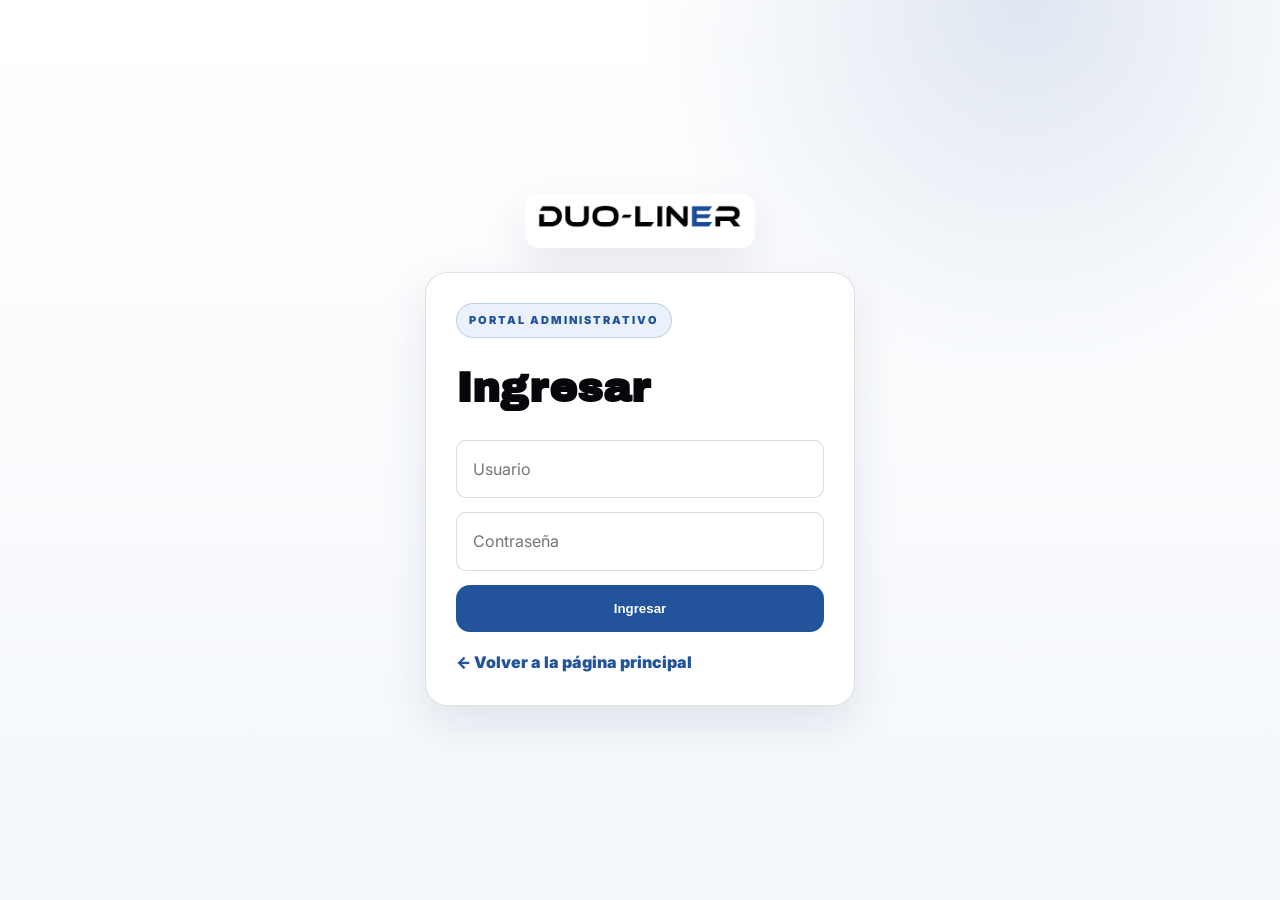
<file: dashboard.html>
<!DOCTYPE html>
<html lang="es">
<head>
  <meta charset="UTF-8">
  <meta name="viewport" content="width=device-width, initial-scale=1.0">
  <title>Dashboard | DUO-LINER</title>
  <link rel="preconnect" href="https://fonts.googleapis.com">
  <link rel="preconnect" href="https://fonts.gstatic.com" crossorigin>
  <link href="https://fonts.googleapis.com/css2?family=Archivo+Black&family=Inter:wght@400;600;700;800;900&display=swap" rel="stylesheet">
  <link rel="stylesheet" href="dashboard.css">
</head>
<body class="app-body">
  <div id="loadingOverlay" style="position:fixed;inset:0;background:rgba(244,242,236,.96);z-index:9999;display:flex;align-items:center;justify-content:center;font-family:Inter,Arial,sans-serif;">
    <div style="background:#fff;border:1px solid #ddd;padding:28px 34px;box-shadow:8px 8px 0 #171717;max-width:420px;text-align:center;">
      <strong style="display:block;font-size:22px;margin-bottom:8px;">Cargando informacion...</strong>
      <span style="color:#555;">Conectando con MongoDB y preparando el dashboard.</span>
    </div>
  </div>

  <aside class="sidebar">
    <a href="index.html"><img src="assets/logo-duo-liner.png" class="side-logo" alt="DUO-LINER"></a>
    <nav>
      <button class="side-link active" onclick="showView('dashboard', this)">Dashboard</button>
      <button class="side-link" onclick="showView('clientes', this)">Clientes</button>
      <button class="side-link" onclick="showView('cotizaciones', this)">Cotizaciones</button>
      <button class="side-link" onclick="showView('pedidos', this)">Pedidos</button>
      <button class="side-link" onclick="showView('pagos', this)">Pagos</button>
      <button class="side-link" onclick="showView('cuenta', this)">Cuenta corriente</button>
      <button class="side-link" onclick="showView('usuarios', this)">Usuarios</button>
      <button class="side-link danger" onclick="logout()">Salir</button>
    </nav>
  </aside>

  <main class="app-main">
    <section id="view-dashboard" class="view">
      <div class="app-head">
        <div><span class="section-label">Panel de control</span><h1>Dashboard</h1></div>
      </div>
      <div class="kpi-grid">
        <div class="kpi"><span>Clientes</span><strong id="kpiClientes">0</strong></div>
        <div class="kpi"><span>Pedidos abiertos</span><strong id="kpiPedidos">0</strong></div>
        <div class="kpi"><span>Saldo pendiente</span><strong id="kpiSaldo">Q0.00</strong></div>
        <div class="kpi"><span>Pagos recibidos</span><strong id="kpiPagos">Q0.00</strong></div>
      </div>
      <div class="panel"><h2>Pedidos recientes</h2><div class="table-wrap"><table id="tablaRecientes"></table></div></div>
    </section>

    <section id="view-clientes" class="view hidden">
      <div class="app-head"><div><span class="section-label">Gestión</span><h1>Clientes</h1></div></div>
      <div class="panel"><h2>Nuevo cliente</h2><div class="form-grid">
        <input id="clienteNombre" placeholder="Nombre / Empresa">
        <input id="clienteNit" placeholder="NIT">
        <input id="clienteTelefono" placeholder="Teléfono">
        <input id="clienteCorreo" placeholder="Correo">
        <input id="clienteDireccion" placeholder="Dirección">
        <button class="btn-form" onclick="addCliente()">Guardar cliente</button>
      </div></div>
      <div class="panel"><h2>Listado de clientes</h2><div class="table-wrap"><table id="tablaClientes"></table></div></div>
    </section>


    <section id="view-cotizaciones" class="view hidden">
      <div class="app-head"><div><span class="section-label">Comercial</span><h1>Cotizaciones</h1></div></div>
      <div class="panel">
        <h2>Nueva cotización</h2>
        <div class="form-grid">
          <input id="cotCliente" placeholder="Nombre del cliente">
          <input id="cotDireccion" placeholder="Dirección">

          <div class="cot-items-box">
            <div class="cot-items-head">
              <div>
                <h3>Productos de la cotización</h3>
                <p>Agrega uno o varios productos. El total se calcula automáticamente.</p>
              </div>
              <button type="button" class="btn-form btn-add-item" onclick="agregarItemCotizacion()">+ Agregar producto</button>
            </div>

            <div id="itemsCotizacion" class="cot-items-list"></div>

            <div class="cot-total-box">
              <span>Total general</span>
              <strong id="cotTotalGeneral">Q0.00</strong>
              <input id="cotTotal" type="hidden" value="0">
            </div>
          </div>

          <select id="cotIva"><option value="si">Precio incluye IVA</option><option value="no">Precio no incluye IVA</option></select>
          <select id="cotEstado"><option>Pendiente</option><option>Enviada</option><option>Aprobada</option><option>Rechazada</option></select>
          <input id="cotObservaciones" placeholder="Observaciones">
          <input id="cotEditId" type="hidden" value="">
          <button class="btn-form" id="btnGuardarCotizacion" onclick="addCotizacion()">Guardar cotización</button>
          <button class="btn-form btn-cancel-edit hidden" id="btnCancelarEdicionCot" onclick="cancelarEdicionCotizacion()">Cancelar edición</button>
        </div>
        <p class="section-label" style="margin-top:14px;">Vigencia automática: 15 días</p>
      </div>
      <div class="panel">
        <h2>Historial de cotizaciones</h2>
        <div class="form-grid">
          <input id="filtroCotCliente" placeholder="Buscar por cliente">
          <input id="filtroCotFechaInicio" type="date">
          <input id="filtroCotFechaFin" type="date">
          <select id="filtroCotEstado"><option value="">Todos los estados</option><option>Pendiente</option><option>Enviada</option><option>Aprobada</option><option>Rechazada</option><option>Convertida a pedido</option></select>
          <button class="btn-form" onclick="renderAll()">Aplicar filtros</button>
          <button class="btn-form" onclick="limpiarFiltrosCotizaciones()">Limpiar filtros</button>
        </div>
        <p id="contadorCotizaciones" class="section-label" style="margin-top:14px;">Mostrando 0 de 0 cotizaciones</p>
        <div class="table-wrap" style="margin-top:16px;"><table id="tablaCotizaciones"></table></div>
      </div>
    </section>

    <section id="view-pedidos" class="view hidden">
      <div class="app-head"><div><span class="section-label">Control</span><h1>Pedidos</h1></div></div>
      <div class="panel"><h2>Nuevo pedido</h2><div class="form-grid">
        <input id="pedidoFecha" type="date" placeholder="Fecha">
        <input id="pedidoCantidad" type="number" placeholder="Cantidad">
        <input id="pedidoDescripcion" placeholder="Descripción">
        <input id="pedidoPrecio" type="number" step="0.01" placeholder="Precio">
        <input id="pedidoTotalFactura" type="number" step="0.01" placeholder="Total factura">
        <select id="pedidoCliente"></select>
        <select id="pedidoEstado">
          <option>Nuevo</option>
          <option>En proceso</option>
          <option>Pendiente de pago</option>
          <option>Entregado</option>
          <option>Cancelado</option>
        </select>
        <button class="btn-form" onclick="addPedido()">Guardar pedido</button>
      </div></div>
      <div class="panel">
        <h2>Filtros de pedidos</h2>
        <div class="form-grid">
          <input id="filtroClientePedido" placeholder="Buscar por cliente">
          <input id="filtroFechaInicio" type="date">
          <input id="filtroFechaFin" type="date">
          <select id="filtroEstadoPedido">
            <option value="">Todos los estados</option>
            <option>Nuevo</option>
            <option>En proceso</option>
            <option>Pendiente de pago</option>
            <option>Entregado</option>
            <option>Cancelado</option>
          </select>
          <button class="btn-form" onclick="renderAll()">Aplicar filtros</button>
          <button class="btn-form" onclick="limpiarFiltrosPedidos()">Limpiar filtros</button>
        </div>
        <p id="contadorPedidos" class="section-label" style="margin-top:14px;">Mostrando 0 de 0 pedidos</p>
      </div>
      <div class="panel"><h2>Listado de pedidos</h2><div class="table-wrap"><table id="tablaPedidos"></table></div></div>
    </section>

    <section id="view-pagos" class="view hidden">
      <div class="app-head"><div><span class="section-label">Cuenta</span><h1>Pagos</h1></div></div>
      <div class="panel"><h2>Registrar pago</h2><div class="form-grid">
        <select id="pagoCliente"></select>
        <select id="pagoPedido"></select>
        <input id="pagoMonto" type="number" placeholder="Monto Q">
        <input id="pagoMetodo" placeholder="Método">
        <input id="pagoReferencia" placeholder="Referencia">
        <button class="btn-form" onclick="addPago()">Guardar pago</button>
      </div></div>
      <div class="panel">
        <h2>Filtros y orden de pagos</h2>
        <div class="form-grid">
          <input id="filtroClientePago" placeholder="Buscar por cliente">
          <input id="filtroPagoFechaInicio" type="date">
          <input id="filtroPagoFechaFin" type="date">
          <input id="filtroMetodoPago" placeholder="Método: transferencia, cheque, efectivo">
          <input id="filtroReferenciaPago" placeholder="Referencia">
          <select id="ordenPagos">
            <option value="fecha_desc">Más recientes primero</option>
            <option value="fecha_asc">Más antiguos primero</option>
            <option value="cliente_asc">Cliente A-Z</option>
            <option value="cliente_desc">Cliente Z-A</option>
            <option value="monto_desc">Monto mayor a menor</option>
            <option value="monto_asc">Monto menor a mayor</option>
          </select>
          <button class="btn-form" onclick="renderAll()">Aplicar filtros</button>
          <button class="btn-form" onclick="limpiarFiltrosPagos()">Limpiar filtros</button>
        </div>
        <p id="contadorPagos" class="section-label" style="margin-top:14px;">Mostrando 0 de 0 pagos</p>
      </div>

      <div class="panel">
        <h2>Resumen por cliente</h2>
        <div class="table-wrap"><table id="tablaResumenPagos"></table></div>
      </div>

      <div class="panel"><h2>Historial de pagos</h2><div class="table-wrap"><table id="tablaPagos"></table></div></div>
    </section>

    <section id="view-cuenta" class="view hidden">
      <div class="app-head"><div><span class="section-label">Finanzas</span><h1>Cuenta corriente</h1></div></div>
      <div class="panel"><h2>Saldos por cliente</h2><div class="table-wrap"><table id="tablaCuenta"></table></div></div>
    </section>
  
    <section id="view-usuarios" class="view hidden">
      <div class="app-head"><div><span class="section-label">Seguridad</span><h1>Usuarios</h1></div></div>

      <div class="panel">
        <h2>Nuevo usuario</h2>
        <div class="form-grid">
          <input id="usuarioNombre" placeholder="Nombre completo">
          <input id="usuarioUsuario" placeholder="Usuario">
          <input id="usuarioPassword" type="password" placeholder="Contraseña mínima 8 caracteres">
          <select id="usuarioRol">
            <option value="usuario">Usuario</option>
            <option value="admin">Administrador</option>
          </select>
          <select id="usuarioActivo">
            <option value="true">Activo</option>
            <option value="false">Inactivo</option>
          </select>
          <button class="btn-form" onclick="addUsuario()">Guardar usuario</button>
        </div>
      </div>

      <div class="panel">
        <h2>Cambiar mi contraseña</h2>
        <div class="form-grid">
          <input id="miPasswordActual" type="password" placeholder="Contraseña actual">
          <input id="miPasswordNueva" type="password" placeholder="Nueva contraseña">
          <button class="btn-form" onclick="cambiarMiPassword()">Cambiar contraseña</button>
        </div>
      </div>

      <div class="panel">
        <h2>Listado de usuarios</h2>
        <div class="table-wrap"><table id="tablaUsuarios"></table></div>
      </div>
    </section>

  </main>

  <script src="dashboard.js"></script>
</body>
</html>
</file>
<file: dashboard.css>
*{box-sizing:border-box}
:root{
  --admin-blue:#22539b;
  --admin-blue-dark:#122b54;
  --admin-blue-soft:#eaf1fb;
  --admin-ink:#05070a;
  --admin-bg:#f4f7fb;
  --admin-card:#fff;
  --admin-muted:#647084;
  --admin-border:rgba(5,7,10,.12);
  --admin-border-strong:rgba(34,83,155,.22);
  --admin-shadow:0 18px 45px rgba(18,43,84,.10);
  --admin-radius:18px;
}
body.app-body{
  min-height:100vh;
  margin:0;
  background:radial-gradient(circle at 90% 0%,rgba(34,83,155,.10),transparent 30%),linear-gradient(180deg,#fff,var(--admin-bg));
  color:var(--admin-ink);
  font-family:Inter,Arial,sans-serif;
  display:flex;
  overflow-x:hidden;
}
a{text-decoration:none;color:inherit}
img{max-width:100%;display:block}
.hidden{display:none!important}
.sidebar{
  width:280px;min-width:280px;height:100vh;position:sticky;top:0;
  background:rgba(255,255,255,.94);backdrop-filter:blur(18px);
  border-right:1px solid var(--admin-border);padding:22px;
  box-shadow:12px 0 35px rgba(18,43,84,.06);z-index:50;
}
.side-logo{
  width:215px;max-width:100%;background:#fff;padding:10px 12px;border-radius:14px;
  border:1px solid var(--admin-border);box-shadow:0 8px 24px rgba(18,43,84,.08);margin-bottom:28px;
}
.sidebar nav{display:grid;gap:10px}
.side-link{
  width:100%;border:1px solid transparent;background:transparent;color:var(--admin-ink);
  text-align:left;padding:14px 16px;border-radius:14px;font-weight:900;cursor:pointer;transition:.18s ease;
}
.side-link:hover{background:var(--admin-blue-soft);color:var(--admin-blue);border-color:var(--admin-border-strong);transform:translateX(3px)}
.side-link.active{background:var(--admin-blue);color:#fff;border-color:var(--admin-blue);box-shadow:0 10px 24px rgba(34,83,155,.22)}
.side-link.danger{color:#b42318;border-color:rgba(180,35,24,.18)}
.side-link.danger:hover{background:rgba(180,35,24,.08);color:#b42318}
.app-main{flex:1;min-width:0;padding:34px}
.view{width:100%}
.app-head{margin-bottom:26px;display:flex;justify-content:space-between;gap:18px;align-items:flex-end}
.app-head h1{
  font-family:"Archivo Black",Inter,Arial,sans-serif;font-size:clamp(34px,4vw,58px);
  line-height:.9;letter-spacing:-2px;margin:12px 0 0;color:var(--admin-ink);
}
.section-label{
  display:inline-flex;width:max-content;max-width:100%;align-items:center;justify-content:center;
  font-size:11px;text-transform:uppercase;letter-spacing:.18em;font-weight:900;color:var(--admin-blue);
  border:1px solid var(--admin-border-strong);padding:8px 12px;background:var(--admin-blue-soft);border-radius:999px;
}
.kpi-grid{display:grid;grid-template-columns:repeat(4,minmax(0,1fr));gap:18px;margin-bottom:24px}
.kpi{
  background:var(--admin-card);border:1px solid var(--admin-border);border-radius:var(--admin-radius);
  padding:24px;box-shadow:var(--admin-shadow);position:relative;overflow:hidden;
}
.kpi:before{content:"";position:absolute;right:-34px;top:-34px;width:110px;height:110px;border-radius:50%;background:rgba(34,83,155,.09)}
.kpi span{display:block;color:var(--admin-muted);font-weight:900;font-size:13px;text-transform:uppercase;letter-spacing:.06em}
.kpi strong{display:block;margin-top:10px;font-size:clamp(26px,3vw,38px);line-height:1;color:var(--admin-ink)}
.panel{background:rgba(255,255,255,.97);border:1px solid var(--admin-border);border-radius:var(--admin-radius);padding:24px;margin-bottom:22px;box-shadow:var(--admin-shadow)}
.panel h2{margin:0 0 18px;font-size:clamp(22px,2.2vw,30px);letter-spacing:-.5px;color:var(--admin-ink)}
.form-grid{display:grid;grid-template-columns:repeat(3,minmax(0,1fr));gap:14px}
input,select,textarea{
  width:100%;min-height:50px;border:1px solid var(--admin-border);background:#fff;color:var(--admin-ink);
  border-radius:14px;padding:14px 15px;font:inherit;font-size:15px;outline:none;margin:0;transition:.16s ease;
}
input:focus,select:focus,textarea:focus{border-color:var(--admin-blue);box-shadow:0 0 0 4px rgba(34,83,155,.10)}
.btn-form{
  min-height:50px;width:100%;border:none;background:var(--admin-blue);color:#fff;border-radius:14px;padding:14px 18px;
  font-weight:900;cursor:pointer;text-transform:uppercase;letter-spacing:.08em;box-shadow:0 10px 24px rgba(34,83,155,.20);transition:.16s ease;
}
.btn-form:hover{background:var(--admin-blue-dark);transform:translateY(-2px)}
.table-wrap{width:100%;overflow-x:auto;-webkit-overflow-scrolling:touch;border-radius:16px}
table{width:100%;min-width:960px;border-collapse:separate;border-spacing:0;font-size:14px}
th{
  color:var(--admin-blue);background:var(--admin-blue-soft);font-size:12px;text-transform:uppercase;letter-spacing:.06em;font-weight:900;
  padding:13px 14px;text-align:left;border-bottom:1px solid var(--admin-border-strong);white-space:nowrap;
}
td{padding:13px 14px;border-bottom:1px solid rgba(5,7,10,.08);vertical-align:top}
tr:hover td{background:rgba(34,83,155,.035)}
td select{min-width:140px;min-height:40px;border-radius:10px;padding:8px 10px}
.badge-state{display:inline-flex;background:rgba(34,83,155,.11);color:var(--admin-blue);padding:7px 10px;border-radius:999px;font-size:12px;font-weight:900}
.small-btn{
  border:none;background:var(--admin-blue);color:#fff;border-radius:10px;padding:9px 11px;font-weight:900;cursor:pointer;margin:2px;
  transition:.15s ease;white-space:nowrap;
}
.small-btn:hover{background:var(--admin-blue-dark);transform:translateY(-1px)}
.danger-btn{background:#b42318!important}
.danger-btn:hover{background:#8d1c13!important}
[id^="detalle-cuenta-"]>td{background:#fbfdff}
#tablaCotizaciones td:last-child,#tablaUsuarios td:last-child{min-width:240px}
#cotTotal{background:#f8fafc;font-weight:900;color:var(--admin-blue)}
#view-usuarios .panel{border-left:5px solid var(--admin-blue)}
#loadingOverlay{background:rgba(244,247,251,.96)!important}
#loadingOverlay>div{border-radius:18px!important;box-shadow:0 20px 60px rgba(18,43,84,.18)!important}
@media(max-width:1180px){.kpi-grid{grid-template-columns:repeat(2,minmax(0,1fr))}.form-grid{grid-template-columns:repeat(2,minmax(0,1fr))}}
@media(max-width:860px){
  body.app-body{display:block}.sidebar{width:100%;min-width:0;height:auto;position:sticky;top:0;padding:12px;border-right:none;border-bottom:1px solid var(--admin-border)}
  .side-logo{width:170px;margin-bottom:12px}.sidebar nav{display:flex;gap:8px;overflow-x:auto;padding-bottom:4px}
  .side-link{min-width:max-content;padding:11px 13px;font-size:13px}.side-link:hover{transform:none}
  .app-main{padding:16px}.app-head{display:block}.kpi-grid{grid-template-columns:1fr}.form-grid{grid-template-columns:1fr}
  .panel,.kpi{padding:16px;border-radius:16px}table{min-width:920px;font-size:13px}th,td{padding:10px}
}
@media(max-width:480px){.app-main{padding:12px}.app-head h1{font-size:32px}.side-logo{width:150px}.side-link{font-size:12px}table{min-width:860px}}
@media print{.sidebar,.btn-form,.small-btn,#loadingOverlay{display:none!important}body.app-body{display:block;background:#fff}.app-main{padding:0}.panel,.kpi{box-shadow:none;border:1px solid #999}}


/* =====================================================
   PAGOS ORDENADOS / FILTROS
   ===================================================== */
#view-pagos .panel:nth-of-type(2) {
  border-left: 5px solid var(--admin-blue);
}

#contadorPagos {
  white-space: normal;
}

#tablaResumenPagos {
  min-width: 650px;
}

#tablaPagos th:first-child,
#tablaPagos td:first-child {
  position: sticky;
  left: 0;
  background: #fff;
  z-index: 1;
}

#tablaPagos th:first-child {
  background: var(--admin-blue-soft);
  z-index: 2;
}

#tablaPagos td:nth-child(5) {
  color: var(--admin-blue);
  font-weight: 900;
}



/* =====================================================
   COTIZACIONES MULTI PRODUCTO
   ===================================================== */
.cot-items-box{
  grid-column:1/-1;
  border:1px solid var(--admin-border-strong);
  background:#fbfdff;
  border-radius:18px;
  padding:18px;
  box-shadow:0 12px 30px rgba(18,43,84,.06);
}

.cot-items-head{
  display:flex;
  align-items:flex-start;
  justify-content:space-between;
  gap:18px;
  margin-bottom:14px;
}

.cot-items-head h3{
  margin:0 0 4px;
  font-size:22px;
  color:var(--admin-ink);
}

.cot-items-head p{
  margin:0;
  color:var(--admin-muted);
  font-weight:700;
}

.btn-add-item{
  width:auto;
  min-width:210px;
}

.cot-items-list{
  display:grid;
  gap:10px;
}

.cot-item-row{
  display:grid;
  grid-template-columns:1fr 2fr 1fr 1fr 50px;
  gap:10px;
  align-items:center;
  background:#fff;
  border:1px solid var(--admin-border);
  padding:10px;
  border-radius:14px;
}

.cot-item-row input,
.cot-item-row select{
  margin:0;
}

.cot-item-total{
  background:#f8fafc!important;
  color:var(--admin-blue)!important;
  font-weight:900!important;
}

.btn-remove-item{
  min-height:50px;
  border:none;
  border-radius:14px;
  background:#b42318;
  color:#fff;
  font-weight:900;
  cursor:pointer;
}

.btn-remove-item:hover{
  background:#8d1c13;
}

.cot-total-box{
  margin-top:14px;
  display:flex;
  justify-content:flex-end;
  align-items:center;
  gap:16px;
  padding:16px;
  border-radius:14px;
  background:var(--admin-blue-soft);
  border:1px solid var(--admin-border-strong);
}

.cot-total-box span{
  text-transform:uppercase;
  letter-spacing:.08em;
  font-size:12px;
  font-weight:900;
  color:var(--admin-blue);
}

.cot-total-box strong{
  font-size:28px;
  color:var(--admin-blue-dark);
}

.cot-items-mini{
  margin-top:8px;
  font-size:12px;
  color:var(--admin-muted);
  line-height:1.35;
}

@media(max-width:980px){
  .cot-items-head{
    display:grid;
  }

  .btn-add-item{
    width:100%;
  }

  .cot-item-row{
    grid-template-columns:1fr;
  }

  .btn-remove-item{
    width:100%;
  }

  .cot-total-box{
    justify-content:space-between;
  }
}



/* =====================================================
   EDICION DE COTIZACIONES
   ===================================================== */
.btn-cancel-edit{
  background:#647084!important;
  box-shadow:none!important;
}

.btn-cancel-edit:hover{
  background:#4b5565!important;
}

.edit-mode-banner{
  grid-column:1/-1;
  background:#fff7e6;
  border:1px solid #f0c46a;
  color:#7a4b00;
  padding:12px 14px;
  border-radius:14px;
  font-weight:900;
}
</file>
<file: styles.css>
*{box-sizing:border-box;margin:0;padding:0}:root{--blue:#22539b;--blue-dark:#122b54;--teal:#00a7b7;--ink:#05070a;--paper:#f4f7fb;--white:#fff;--muted:#5d6673;--line:rgba(5,7,10,.14);--line-dark:rgba(255,255,255,.16);--shadow:0 22px 60px rgba(18,43,84,.13)}html{scroll-behavior:smooth}body{font-family:Inter,Arial,sans-serif;background:var(--paper);color:var(--ink);line-height:1.55;overflow-x:hidden}a{text-decoration:none;color:inherit}img{max-width:100%;display:block}.container{width:min(1200px,92%);margin:auto}.page-bg{position:fixed;inset:0;z-index:-1;background:radial-gradient(circle at 86% 12%,rgba(0,167,183,.16),transparent 28%),radial-gradient(circle at 12% 8%,rgba(34,83,155,.13),transparent 30%),linear-gradient(180deg,#fff,var(--paper));}.header{position:sticky;top:0;z-index:900;background:rgba(255,255,255,.86);backdrop-filter:blur(18px);border-bottom:1px solid var(--line)}.nav{min-height:78px;display:flex;align-items:center;justify-content:space-between;gap:22px}.brand img{width:200px;background:#fff;border-radius:8px;padding:8px 12px;box-shadow:0 8px 26px rgba(0,0,0,.07)}.nav-links{display:flex;gap:24px;align-items:center;font-size:13px;font-weight:900;text-transform:uppercase;letter-spacing:.08em}.nav-links a{position:relative}.nav-links a:after{content:"";position:absolute;left:0;bottom:-7px;width:0;height:2px;background:var(--blue);transition:.24s}.nav-links a:hover:after{width:100%}.quote-link,.button{display:inline-flex;align-items:center;justify-content:center;border:1px solid var(--ink);padding:14px 22px;font-weight:900;text-transform:uppercase;letter-spacing:.08em;border-radius:4px;transition:.2s}.quote-link,.button-primary{background:var(--blue);border-color:var(--blue);color:#fff;box-shadow:6px 6px 0 var(--ink)}.quote-link:hover,.button-primary:hover{transform:translate(-2px,-2px);box-shadow:10px 10px 0 var(--ink)}.button-secondary{background:#fff;color:var(--ink);border-color:var(--line)}.button-secondary:hover{border-color:var(--blue);color:var(--blue)}.menu-toggle{display:none;background:#fff;border:1px solid var(--line);padding:10px 12px;font-weight:900}.hero{position:relative;padding:112px 0 72px;overflow:hidden}.hero-layout{display:grid;grid-template-columns:1fr .95fr;align-items:center;gap:70px}.eyebrow,.section-kicker{display:inline-flex;font-size:12px;text-transform:uppercase;letter-spacing:.18em;font-weight:900;color:var(--blue);border:1px solid rgba(34,83,155,.24);padding:8px 12px;background:rgba(34,83,155,.06);border-radius:999px}.hero h1{margin-top:20px;font-family:"Archivo Black",Inter,sans-serif;font-size:clamp(48px,7.4vw,102px);line-height:.88;letter-spacing:-4px;text-transform:uppercase;max-width:820px}.hero p{max-width:700px;margin-top:28px;color:var(--muted);font-size:19px}.hero-actions{display:flex;gap:14px;flex-wrap:wrap;margin-top:32px}.hero-metrics{margin-top:34px;display:grid;grid-template-columns:repeat(3,1fr);gap:12px;max-width:760px}.hero-metrics div{background:#fff;border:1px solid var(--line);padding:16px;border-radius:14px;box-shadow:var(--shadow)}.hero-metrics strong{display:block;color:var(--blue);font-size:20px}.hero-metrics span{font-size:13px;color:var(--muted);font-weight:800}.hero-collage{position:relative;min-height:610px}.hero-card{position:absolute;background:#fff;border:1px solid var(--line);border-radius:24px;overflow:hidden;box-shadow:var(--shadow)}.hero-card img{width:100%;height:100%;object-fit:cover}.hero-card figcaption{position:absolute;left:14px;bottom:14px;background:rgba(5,7,10,.8);color:#fff;padding:8px 12px;border-radius:999px;font-size:12px;font-weight:900;text-transform:uppercase;letter-spacing:.08em}.hero-card-main{right:0;top:38px;width:min(520px,88%);height:380px}.hero-card-small{width:250px;height:210px}.hero-card-small.one{left:0;top:0}.hero-card-small.two{left:90px;bottom:20px}.marquee{overflow:hidden;background:var(--ink);border-block:1px solid var(--line-dark)}.marquee-track{display:flex;width:max-content;gap:42px;padding:16px 0;animation:marquee 28s linear infinite}.marquee-track span{color:#fff;font-family:"Archivo Black",Inter,sans-serif;font-size:19px;letter-spacing:.05em;text-transform:uppercase}@keyframes marquee{to{transform:translateX(-50%)}}.section{padding:94px 0}.trust-grid{display:grid;grid-template-columns:170px 1fr;gap:46px}.trust-copy h2,.section-head h2,.process-copy h2,.quote-strip-card h2,.contact-copy h2{font-family:"Archivo Black",Inter,sans-serif;font-size:clamp(36px,5vw,70px);line-height:.92;letter-spacing:-2.5px;text-transform:uppercase}.trust-copy p,.process-copy p,.contact-copy p,.quote-strip-card p{color:var(--muted);font-size:18px;max-width:760px;margin-top:22px}.trust-cards{grid-column:2;display:grid;grid-template-columns:repeat(3,1fr);gap:14px}.trust-cards div,.service-card{background:#fff;border:1px solid var(--line);border-radius:18px;padding:22px;box-shadow:var(--shadow)}.trust-cards b{display:block;font-size:22px;margin-bottom:8px}.trust-cards span{color:var(--muted)}.section-head{margin-bottom:38px;max-width:900px}.section-head h2{margin-top:16px}.products-section{background:var(--ink);color:#fff}.products-section .eyebrow{color:#fff;border-color:rgba(255,255,255,.18);background:rgba(255,255,255,.08)}.product-grid{display:grid;gap:22px}.product-card{display:grid;grid-template-columns:43% 1fr;background:#fff;color:var(--ink);border-radius:26px;overflow:hidden;border:1px solid rgba(255,255,255,.12);box-shadow:0 26px 80px rgba(0,0,0,.24)}.product-card img{height:100%;min-height:330px;width:100%;object-fit:cover}.product-content{padding:34px}.product-code{display:inline-flex;color:var(--blue);font-weight:900;letter-spacing:.14em;font-size:12px;margin-bottom:14px}.product-content h3{font-family:"Archivo Black",Inter,sans-serif;font-size:clamp(28px,3vw,44px);line-height:.96;text-transform:uppercase}.product-content p{color:var(--muted);margin:16px 0}.product-content ul{margin:0 0 24px 18px;color:var(--ink)}.application-grid{display:grid;grid-template-columns:repeat(3,1fr);gap:20px}.application-card{background:#fff;border:1px solid var(--line);border-radius:24px;overflow:hidden;box-shadow:var(--shadow)}.application-card img{height:250px;width:100%;object-fit:cover}.application-card div{padding:22px}.application-card h3{font-size:25px;line-height:1}.application-card p{color:var(--muted);margin:12px 0}.text-link{font-weight:900;color:var(--blue);text-transform:uppercase;letter-spacing:.08em;font-size:13px}.process-section{background:#fff}.process-grid{display:grid;grid-template-columns:.85fr 1.15fr;gap:50px;align-items:center}.process-image img{border-radius:24px;box-shadow:var(--shadow);border:1px solid var(--line)}.process-list{display:grid;gap:12px;margin-top:28px}.process-list div{display:grid;grid-template-columns:56px 1fr;gap:12px;align-items:center;background:var(--paper);border:1px solid var(--line);padding:14px;border-radius:14px}.process-list b{color:var(--blue);font-family:"Archivo Black",Inter,sans-serif}.services-section{background:linear-gradient(180deg,var(--paper),#fff)}.service-grid{display:grid;grid-template-columns:repeat(4,1fr);gap:16px}.service-card span{color:var(--blue);font-family:"Archivo Black",Inter,sans-serif}.service-card h3{margin:16px 0 10px;font-size:23px;line-height:1}.service-card p{color:var(--muted)}.quote-strip{padding:60px 0;background:var(--blue-dark);color:#fff}.quote-strip-card{display:flex;align-items:center;justify-content:space-between;gap:30px}.quote-strip-card p{color:#d9e8ff}.quote-strip-card .eyebrow{color:#fff;background:rgba(255,255,255,.08);border-color:rgba(255,255,255,.18)}.contact-section{background:var(--ink);color:#fff}.contact-grid{display:grid;grid-template-columns:1fr .95fr;gap:54px;align-items:center}.contact-copy p{color:#d7dce6}.contact-info{margin-top:28px;display:grid;gap:12px;color:#d7dce6;font-weight:800}.quote-form{background:#fff;padding:30px;border-radius:24px;border:1px solid var(--line);box-shadow:10px 10px 0 var(--blue)}input,select,textarea{width:100%;padding:16px;border:1px solid var(--line);background:#fff;margin-bottom:14px;font:inherit;color:var(--ink);border-radius:10px}textarea{min-height:130px;resize:vertical}.quote-form button{width:100%;border:none;background:var(--blue);color:#fff;padding:16px;font-weight:900;text-transform:uppercase;letter-spacing:.08em;cursor:pointer;border-radius:10px;box-shadow:6px 6px 0 var(--ink)}.footer{background:#020407;color:#fff}.footer-grid{padding:46px 0;display:grid;grid-template-columns:1.4fr 1fr 1fr;gap:32px}.footer img{width:220px;background:#fff;padding:8px 10px;border-radius:8px;margin-bottom:16px}.footer p,.footer a{color:#bfc8d6}.footer a{display:block;margin-bottom:8px}.footer h4{margin-bottom:14px}.footer-bottom{border-top:1px solid var(--line-dark);text-align:center;padding:18px;color:#96a2b4}.reveal{opacity:0;transform:translateY(28px);transition:.75s ease}.reveal.visible,.reveal.show{opacity:1;transform:translateY(0)}@media(max-width:980px){.menu-toggle{display:block}.quote-link{display:none}.nav-links{position:fixed;top:78px;left:4%;right:4%;display:none;flex-direction:column;align-items:flex-start;background:#fff;border:1px solid var(--line);padding:18px;border-radius:18px;box-shadow:var(--shadow)}.nav-links.open{display:flex}.hero-layout,.trust-grid,.process-grid,.contact-grid,.footer-grid{grid-template-columns:1fr}.hero-collage{min-height:500px}.hero-card-main{width:86%;right:0}.trust-cards{grid-column:1;grid-template-columns:1fr}.product-card{grid-template-columns:1fr}.application-grid,.service-grid{grid-template-columns:1fr 1fr}.quote-strip-card{display:grid}.hero h1{font-size:clamp(44px,12vw,82px);letter-spacing:-2px}}@media(max-width:640px){.container{width:92%}.brand img{width:160px}.hero{padding:72px 0 48px}.hero h1{font-size:43px}.hero-metrics{grid-template-columns:1fr}.hero-collage{min-height:410px}.hero-card-main{height:270px}.hero-card-small{width:190px;height:150px}.hero-card-small.two{left:40px}.section{padding:62px 0}.application-grid,.service-grid{grid-template-columns:1fr}.product-content{padding:24px}.quote-form{padding:22px}.button{width:100%}}



/* =====================================================
   DUO-LINER PORTAL ADMIN
   Opción 2: azul + gris claro + blanco, moderno y responsive
   Compatible con dashboard.html y dashboard.js actuales
   ===================================================== */

:root {
  --admin-blue: #22539b;
  --admin-blue-dark: #122b54;
  --admin-blue-soft: #eaf1fb;
  --admin-ink: #05070a;
  --admin-bg: #f4f7fb;
  --admin-card: #ffffff;
  --admin-muted: #647084;
  --admin-border: rgba(5, 7, 10, .12);
  --admin-border-strong: rgba(34, 83, 155, .22);
  --admin-shadow: 0 18px 45px rgba(18, 43, 84, .10);
  --admin-radius: 18px;
}

/* Reset dashboard */
.app-body {
  min-height: 100vh;
  background:
    radial-gradient(circle at 90% 0%, rgba(34, 83, 155, .10), transparent 30%),
    linear-gradient(180deg, #ffffff, var(--admin-bg));
  color: var(--admin-ink);
  font-family: Inter, Arial, sans-serif;
  display: flex;
  overflow-x: hidden;
}

.app-body * {
  box-sizing: border-box;
}

.app-body input,
.app-body select,
.app-body textarea,
.app-body button {
  font-family: inherit;
}

/* Sidebar moderno claro */
.sidebar {
  width: 280px;
  min-width: 280px;
  height: 100vh;
  position: sticky;
  top: 0;
  background: rgba(255,255,255,.92);
  backdrop-filter: blur(18px);
  border-right: 1px solid var(--admin-border);
  padding: 22px;
  box-shadow: 12px 0 35px rgba(18,43,84,.06);
  z-index: 50;
}

.side-logo {
  width: 215px;
  max-width: 100%;
  background: #fff;
  padding: 10px 12px;
  border-radius: 14px;
  border: 1px solid var(--admin-border);
  box-shadow: 0 8px 24px rgba(18, 43, 84, .08);
  margin-bottom: 28px;
}

.sidebar nav {
  display: grid;
  gap: 10px;
}

.side-link {
  width: 100%;
  border: 1px solid transparent;
  background: transparent;
  color: var(--admin-ink);
  text-align: left;
  padding: 14px 16px;
  border-radius: 14px;
  font-weight: 900;
  cursor: pointer;
  transition: .18s ease;
  letter-spacing: .01em;
}

.side-link:hover {
  background: var(--admin-blue-soft);
  color: var(--admin-blue);
  border-color: var(--admin-border-strong);
  transform: translateX(3px);
}

.side-link.active {
  background: var(--admin-blue);
  color: #fff;
  border-color: var(--admin-blue);
  box-shadow: 0 10px 24px rgba(34, 83, 155, .22);
}

.side-link.danger {
  color: #b42318;
  border-color: rgba(180,35,24,.18);
}

.side-link.danger:hover {
  background: rgba(180,35,24,.08);
  color: #b42318;
  transform: translateX(3px);
}

/* Main */
.app-main {
  flex: 1;
  min-width: 0;
  padding: 34px;
}

.view {
  width: 100%;
}

.hidden {
  display: none !important;
}

.app-head {
  margin-bottom: 26px;
  display: flex;
  justify-content: space-between;
  gap: 18px;
  align-items: flex-end;
}

.app-head h1 {
  font-family: "Archivo Black", Inter, Arial, sans-serif;
  font-size: clamp(34px, 4vw, 58px);
  line-height: .9;
  letter-spacing: -2px;
  margin: 12px 0 0;
  color: var(--admin-ink);
}

.section-label {
  display: inline-flex;
  width: max-content;
  max-width: 100%;
  align-items: center;
  justify-content: center;
  font-size: 11px;
  text-transform: uppercase;
  letter-spacing: .18em;
  font-weight: 900;
  color: var(--admin-blue);
  border: 1px solid var(--admin-border-strong);
  padding: 8px 12px;
  background: var(--admin-blue-soft);
  border-radius: 999px;
}

/* KPI cards */
.kpi-grid {
  display: grid;
  grid-template-columns: repeat(4, minmax(0, 1fr));
  gap: 18px;
  margin-bottom: 24px;
}

.kpi {
  background: var(--admin-card);
  border: 1px solid var(--admin-border);
  border-radius: var(--admin-radius);
  padding: 24px;
  box-shadow: var(--admin-shadow);
  position: relative;
  overflow: hidden;
}

.kpi:before {
  content: "";
  position: absolute;
  right: -34px;
  top: -34px;
  width: 110px;
  height: 110px;
  border-radius: 50%;
  background: rgba(34,83,155,.09);
}

.kpi span {
  display: block;
  color: var(--admin-muted);
  font-weight: 900;
  font-size: 13px;
  text-transform: uppercase;
  letter-spacing: .06em;
}

.kpi strong {
  display: block;
  margin-top: 10px;
  font-size: clamp(26px, 3vw, 38px);
  line-height: 1;
  color: var(--admin-ink);
}

/* Panels */
.panel {
  background: rgba(255,255,255,.96);
  border: 1px solid var(--admin-border);
  border-radius: var(--admin-radius);
  padding: 24px;
  margin-bottom: 22px;
  box-shadow: var(--admin-shadow);
}

.panel h2 {
  margin: 0 0 18px;
  font-size: clamp(22px, 2.2vw, 30px);
  letter-spacing: -.5px;
  color: var(--admin-ink);
}

/* Forms */
.form-grid {
  display: grid;
  grid-template-columns: repeat(3, minmax(0, 1fr));
  gap: 14px;
}

.form-grid input,
.form-grid select,
.form-grid textarea,
.app-body input,
.app-body select,
.app-body textarea {
  width: 100%;
  min-height: 50px;
  border: 1px solid var(--admin-border);
  background: #fff;
  color: var(--admin-ink);
  border-radius: 14px;
  padding: 14px 15px;
  font-size: 15px;
  outline: none;
  margin: 0;
  transition: .16s ease;
}

.form-grid input:focus,
.form-grid select:focus,
.form-grid textarea:focus,
.app-body input:focus,
.app-body select:focus,
.app-body textarea:focus {
  border-color: var(--admin-blue);
  box-shadow: 0 0 0 4px rgba(34, 83, 155, .10);
}

.btn-form {
  min-height: 50px;
  width: 100%;
  border: none;
  background: var(--admin-blue);
  color: #fff;
  border-radius: 14px;
  padding: 14px 18px;
  font-weight: 900;
  cursor: pointer;
  text-transform: uppercase;
  letter-spacing: .08em;
  box-shadow: 0 10px 24px rgba(34,83,155,.20);
  transition: .16s ease;
}

.btn-form:hover {
  background: var(--admin-blue-dark);
  transform: translateY(-2px);
}

/* Tables */
.table-wrap {
  width: 100%;
  overflow-x: auto;
  -webkit-overflow-scrolling: touch;
  border-radius: 16px;
}

table {
  width: 100%;
  min-width: 960px;
  border-collapse: separate;
  border-spacing: 0;
  font-size: 14px;
}

th {
  color: var(--admin-blue);
  background: var(--admin-blue-soft);
  font-size: 12px;
  text-transform: uppercase;
  letter-spacing: .06em;
  font-weight: 900;
  padding: 13px 14px;
  text-align: left;
  border-bottom: 1px solid var(--admin-border-strong);
  white-space: nowrap;
}

td {
  padding: 13px 14px;
  border-bottom: 1px solid rgba(5,7,10,.08);
  vertical-align: top;
}

tr:hover td {
  background: rgba(34,83,155,.035);
}

td b {
  color: var(--admin-ink);
}

td select {
  min-width: 140px;
  min-height: 40px;
  border-radius: 10px;
  padding: 8px 10px;
}

.badge-state {
  display: inline-flex;
  align-items: center;
  justify-content: center;
  background: rgba(34,83,155,.11);
  color: var(--admin-blue);
  padding: 7px 10px;
  border-radius: 999px;
  font-size: 12px;
  font-weight: 900;
}

/* Buttons inside tables */
.small-btn {
  border: none;
  background: var(--admin-blue);
  color: #fff;
  border-radius: 10px;
  padding: 9px 11px;
  font-weight: 900;
  cursor: pointer;
  margin: 2px;
  transition: .15s ease;
  white-space: nowrap;
}

.small-btn:hover {
  background: var(--admin-blue-dark);
  transform: translateY(-1px);
}

.danger-btn {
  background: #b42318 !important;
}

.danger-btn:hover {
  background: #8d1c13 !important;
}

/* Cuenta corriente detalle */
[id^="detalle-cuenta-"] > td {
  background: #fbfdff;
}

[id^="detalle-cuenta-"] table {
  min-width: 780px;
}

/* Cotizaciones */
#tablaCotizaciones td:last-child {
  min-width: 220px;
}

#cotTotal {
  background: #f8fafc;
  font-weight: 900;
  color: var(--admin-blue);
}

/* Loading */
#loadingOverlay {
  background: rgba(244,247,251,.96) !important;
}

#loadingOverlay > div {
  border-radius: 18px !important;
  box-shadow: 0 20px 60px rgba(18,43,84,.18) !important;
}

/* Login compatibility */
.login-body {
  min-height: 100vh;
  display: grid;
  place-items: center;
  background:
    radial-gradient(circle at 80% 0%, rgba(34,83,155,.14), transparent 28%),
    linear-gradient(180deg,#fff,var(--admin-bg));
}

.login-shell {
  width: min(430px, 92%);
}

.login-logo {
  width: 230px;
  background: #fff;
  padding: 10px 12px;
  margin: 0 auto 24px;
  border-radius: 14px;
  box-shadow: var(--admin-shadow);
}

.login-card {
  background: #fff;
  padding: 30px;
  border: 1px solid var(--admin-border);
  border-radius: 22px;
  box-shadow: var(--admin-shadow);
}

.login-card h1 {
  font-family: "Archivo Black", Inter, Arial, sans-serif;
  font-size: 42px;
  margin: 18px 0 8px;
}

.login-help {
  color: var(--admin-muted);
  margin-bottom: 18px;
}

.login-card button {
  width: 100%;
  border: none;
  background: var(--admin-blue);
  color: #fff;
  padding: 16px;
  border-radius: 14px;
  font-weight: 900;
  cursor: pointer;
}

.back-link {
  display: block;
  margin-top: 18px;
  color: var(--admin-blue);
  font-weight: 900;
}

.form-error {
  color: #b42318;
  font-weight: 800;
  margin-top: 10px;
}

/* Responsive */
@media (max-width: 1180px) {
  .kpi-grid {
    grid-template-columns: repeat(2, minmax(0, 1fr));
  }

  .form-grid {
    grid-template-columns: repeat(2, minmax(0, 1fr));
  }
}

@media (max-width: 860px) {
  .app-body {
    display: block;
  }

  .sidebar {
    width: 100%;
    min-width: 0;
    height: auto;
    position: sticky;
    top: 0;
    padding: 12px;
    border-right: none;
    border-bottom: 1px solid var(--admin-border);
  }

  .side-logo {
    width: 170px;
    margin-bottom: 12px;
  }

  .sidebar nav {
    display: flex;
    gap: 8px;
    overflow-x: auto;
    padding-bottom: 4px;
  }

  .side-link {
    min-width: max-content;
    padding: 11px 13px;
    font-size: 13px;
  }

  .side-link:hover {
    transform: none;
  }

  .app-main {
    padding: 16px;
  }

  .app-head {
    display: block;
  }

  .kpi-grid {
    grid-template-columns: 1fr;
  }

  .form-grid {
    grid-template-columns: 1fr;
  }

  .panel,
  .kpi {
    padding: 16px;
    border-radius: 16px;
  }

  table {
    min-width: 920px;
    font-size: 13px;
  }

  th,
  td {
    padding: 10px;
  }
}

@media (max-width: 480px) {
  .app-main {
    padding: 12px;
  }

  .app-head h1 {
    font-size: 32px;
  }

  .side-logo {
    width: 150px;
  }

  .side-link {
    font-size: 12px;
  }

  table {
    min-width: 860px;
  }
}

/* Print */
@media print {
  .sidebar,
  .btn-form,
  .small-btn,
  #loadingOverlay {
    display: none !important;
  }

  .app-body {
    display: block;
    background: #fff;
  }

  .app-main {
    padding: 0;
  }

  .panel,
  .kpi {
    box-shadow: none;
    border: 1px solid #999;
  }
}



/* =====================================================
   SECCION MARCA MODERNA - DUO-LINER
   Imagen grande + mensaje comercial
   ===================================================== */

.trust-grid-modern{
  grid-template-columns: minmax(330px, 500px) 1fr;
  align-items: center;
  gap: 54px;
}

.trust-product-image{
  width: 100%;
  margin: 0;
  position: relative;
  border-radius: 34px;
  overflow: hidden;
  background:
    radial-gradient(circle at 50% 20%, rgba(0,167,183,.16), transparent 36%),
    linear-gradient(160deg, #07101d, #122b54 58%, #22539b);
  border: 1px solid rgba(34,83,155,.20);
  box-shadow: var(--shadow);
  min-height: 560px;
  display: flex;
  align-items: center;
  justify-content: center;
  padding: 26px;
}

.trust-product-image::before{
  content: "";
  position: absolute;
  inset: 18px;
  border: 1px solid rgba(255,255,255,.16);
  border-radius: 26px;
  pointer-events: none;
}

.trust-product-image::after{
  content: "Aplicación real";
  position: absolute;
  left: 24px;
  bottom: 24px;
  color: #fff;
  background: rgba(5,7,10,.72);
  padding: 10px 14px;
  border-radius: 999px;
  font-size: 12px;
  font-weight: 900;
  letter-spacing: .08em;
  text-transform: uppercase;
}

.trust-product-image img{
  width: 100%;
  max-height: 510px;
  object-fit: contain;
  filter: drop-shadow(0 28px 34px rgba(0,0,0,.34));
  position: relative;
  z-index: 1;
}

.trust-grid-modern .trust-copy{
  max-width: 780px;
}

.trust-grid-modern .section-kicker{
  margin-bottom: 18px;
}

.trust-cards-modern{
  grid-column: auto;
  margin-top: 28px;
  display: grid;
  grid-template-columns: repeat(3, 1fr);
  gap: 14px;
}

.trust-cards-modern div{
  min-height: 130px;
}

@media(max-width:980px){
  .trust-grid-modern{
    grid-template-columns: 1fr;
  }

  .trust-product-image{
    min-height: auto;
    max-width: 620px;
    margin: 0 auto;
  }

  .trust-product-image img{
    max-height: 520px;
  }

  .trust-cards-modern{
    grid-template-columns: 1fr;
  }
}

@media(max-width:640px){
  .trust-product-image{
    border-radius: 24px;
    padding: 18px;
  }

  .trust-product-image img{
    max-height: 420px;
  }

  .trust-product-image::after{
    left: 16px;
    bottom: 16px;
    font-size: 11px;
  }
}

/* =====================================================
   LIGHTBOX DE IMAGENES - DUO-LINER
   ===================================================== */

.zoomable-image{cursor:zoom-in;}

.image-lightbox{
  position:fixed;
  inset:0;
  background:rgba(5,7,10,.9);
  z-index:99999;
  display:none;
  align-items:center;
  justify-content:center;
  padding:20px;
}

.image-lightbox.open{display:flex;}

.image-lightbox img{
  max-width:95vw;
  max-height:90vh;
  object-fit:contain;
  border-radius:18px;
  background:#fff;
  padding:10px;
}

.image-lightbox-close{
  position:absolute;
  top:20px;
  right:20px;
  width:50px;
  height:50px;
  border:none;
  border-radius:50%;
  background:#fff;
  color:#05070a;
  font-size:34px;
  cursor:pointer;
  font-weight:900;
  z-index:2;
}



/* =====================================================
   INTRO ANIMADO DUO-LINER - LINERS REALES
   ===================================================== */

.duo-intro{
  position:fixed;
  inset:0;
  z-index:100000;
  display:flex;
  align-items:center;
  justify-content:center;
  overflow:hidden;
  background:#020407;
  transition:opacity .85s ease, visibility .85s ease;
}

.duo-intro.hide{
  opacity:0;
  visibility:hidden;
  pointer-events:none;
}

.duo-intro-bg{
  position:absolute;
  inset:0;
  background:
    radial-gradient(circle at 50% 18%, rgba(255,255,255,.20), transparent 8%),
    radial-gradient(circle at 50% 42%, rgba(0,167,183,.20), transparent 28%),
    radial-gradient(circle at 80% 16%, rgba(34,83,155,.40), transparent 35%),
    linear-gradient(145deg,#020407,#07101d 48%,#122b54);
}

.duo-intro-bg::after{
  content:"";
  position:absolute;
  inset:0;
  background:
    repeating-linear-gradient(90deg, rgba(255,255,255,.025) 0 1px, transparent 1px 140px),
    repeating-linear-gradient(0deg, rgba(255,255,255,.018) 0 1px, transparent 1px 120px);
  opacity:.35;
}

.intro-light{
  position:absolute;
  width:34vw;
  height:34vw;
  border-radius:50%;
  filter:blur(70px);
  opacity:.34;
  pointer-events:none;
}

.intro-light-one{
  top:-10vw;
  left:34vw;
  background:#ffffff;
}

.intro-light-two{
  bottom:-12vw;
  right:4vw;
  background:#22539b;
}

.liner-rain{
  position:absolute;
  inset:-220px -80px 0 -80px;
  z-index:2;
  perspective:900px;
  pointer-events:none;
}

.falling-liner-img{
  position:absolute;
  top:-220px;
  width:clamp(78px, 8vw, 142px);
  height:auto;
  object-fit:contain;
  filter:
    drop-shadow(0 24px 24px rgba(0,0,0,.38))
    drop-shadow(0 0 12px rgba(255,255,255,.10));
  opacity:0;
  animation-name:realLinerFall;
  animation-timing-function:cubic-bezier(.17,.67,.22,1);
  animation-fill-mode:forwards;
  transform-origin:center;
}

.falling-liner-img.f1{left:3%; animation-duration:2.85s; animation-delay:.02s; --sx:.95; --r1:-22deg; --r2:420deg; --tx:24px;}
.falling-liner-img.f2{left:11%; animation-duration:3.10s; animation-delay:.18s; --sx:.66; --r1:36deg; --r2:-390deg; --tx:-34px;}
.falling-liner-img.f3{left:20%; animation-duration:2.75s; animation-delay:.04s; --sx:.78; --r1:-18deg; --r2:360deg; --tx:46px;}
.falling-liner-img.f4{left:29%; animation-duration:3.22s; animation-delay:.30s; --sx:.54; --r1:44deg; --r2:-520deg; --tx:-42px;}
.falling-liner-img.f5{left:38%; animation-duration:2.92s; animation-delay:.10s; --sx:.88; --r1:-34deg; --r2:480deg; --tx:22px;}
.falling-liner-img.f6{left:47%; animation-duration:3.30s; animation-delay:.25s; --sx:.60; --r1:12deg; --r2:-450deg; --tx:-28px;}
.falling-liner-img.f7{left:56%; animation-duration:2.80s; animation-delay:.06s; --sx:.82; --r1:30deg; --r2:530deg; --tx:54px;}
.falling-liner-img.f8{left:66%; animation-duration:3.18s; animation-delay:.16s; --sx:.64; --r1:-44deg; --r2:-410deg; --tx:-44px;}
.falling-liner-img.f9{left:75%; animation-duration:2.95s; animation-delay:.02s; --sx:.76; --r1:18deg; --r2:390deg; --tx:18px;}
.falling-liner-img.f10{left:86%; animation-duration:3.28s; animation-delay:.22s; --sx:.58; --r1:-28deg; --r2:-520deg; --tx:-32px;}
.falling-liner-img.f11{left:7%; animation-duration:3.55s; animation-delay:.58s; --sx:.44; --r1:16deg; --r2:450deg; --tx:62px;}
.falling-liner-img.f12{left:35%; animation-duration:3.65s; animation-delay:.50s; --sx:.42; --r1:-18deg; --r2:-440deg; --tx:-66px;}
.falling-liner-img.f13{left:62%; animation-duration:3.50s; animation-delay:.62s; --sx:.48; --r1:28deg; --r2:560deg; --tx:72px;}
.falling-liner-img.f14{left:91%; animation-duration:3.68s; animation-delay:.52s; --sx:.46; --r1:-10deg; --r2:-390deg; --tx:-70px;}

@keyframes realLinerFall{
  0%{
    top:-220px;
    opacity:0;
    transform:translateX(0) rotate(var(--r1)) rotateY(0deg) scale(var(--sx));
    filter:blur(2px) drop-shadow(0 20px 20px rgba(0,0,0,.32));
  }
  16%{
    opacity:1;
  }
  52%{
    transform:translateX(calc(var(--tx) * .55)) rotate(calc(var(--r2) * .55)) rotateY(78deg) scale(var(--sx));
  }
  100%{
    top:112vh;
    opacity:.25;
    transform:translateX(var(--tx)) rotate(var(--r2)) rotateY(180deg) scale(var(--sx));
    filter:blur(.2px) drop-shadow(0 26px 28px rgba(0,0,0,.40));
  }
}

.intro-brand{
  position:relative;
  z-index:4;
  width:min(920px,92vw);
  text-align:center;
  opacity:0;
  transform:translateY(36px) scale(.9);
  animation:introBrandCinematic 1.45s ease forwards 1.10s;
}

.intro-brand h2{
  font-family:"Archivo Black",Inter,Arial,sans-serif;
  font-size:clamp(54px,11vw,150px);
  line-height:.82;
  letter-spacing:-5px;
  text-transform:uppercase;
  color:#dfe8f4;
  text-shadow:
    0 5px 0 rgba(255,255,255,.10),
    0 24px 70px rgba(0,0,0,.64),
    0 0 28px rgba(34,83,155,.55);
  background:linear-gradient(180deg,#ffffff,#aab9ca 52%,#4f647c);
  -webkit-background-clip:text;
  background-clip:text;
  color:transparent;
}

.intro-brand p{
  margin-top:18px;
  color:#eef6ff;
  text-transform:uppercase;
  font-size:clamp(14px,2.4vw,24px);
  letter-spacing:.16em;
  font-weight:900;
  text-shadow:0 12px 34px rgba(0,0,0,.45);
}

.intro-progress{
  width:min(420px,72vw);
  height:7px;
  margin:28px auto 0;
  background:rgba(255,255,255,.24);
  border-radius:999px;
  overflow:hidden;
  box-shadow:0 0 24px rgba(0,167,183,.28);
}

.intro-progress span{
  display:block;
  height:100%;
  width:0;
  background:linear-gradient(90deg,#00a7b7,#ffffff,#22539b);
  animation:introProgress 2.45s ease forwards .75s;
}

@keyframes introBrandCinematic{
  0%{opacity:0; transform:translateY(48px) scale(.84); filter:blur(12px);}
  60%{opacity:1; transform:translateY(-6px) scale(1.02); filter:blur(0);}
  100%{opacity:1; transform:translateY(0) scale(1); filter:blur(0);}
}

@keyframes introProgress{
  to{width:100%;}
}

body.intro-active{
  overflow:hidden;
}

/* DUO-LINER SOCIAL BUTTONS */
.floating-whatsapp{
  position:fixed;
  right:24px;
  bottom:24px;
  width:68px;
  height:68px;
  border-radius:50%;
  background:#25D366;
  color:#fff;
  display:flex;
  align-items:center;
  justify-content:center;
  font-size:36px;
  text-decoration:none;
  box-shadow:0 12px 30px rgba(0,0,0,.25);
  z-index:9999;
  transition:.25s;
}

.floating-facebook{
  position:fixed;
  right:24px;
  bottom:104px;
  width:68px;
  height:68px;
  border-radius:50%;
  background:#1877F2;
  color:#fff;
  display:flex;
  align-items:center;
  justify-content:center;
  font-size:32px;
  text-decoration:none;
  box-shadow:0 12px 30px rgba(0,0,0,.25);
  z-index:9999;
  transition:.25s;
}

.floating-whatsapp:hover,
.floating-facebook:hover{
  transform:translateY(-3px) scale(1.05);
}

@media(max-width:768px){
  .floating-whatsapp,.floating-facebook{
    width:60px;
    height:60px;
  }
  .floating-facebook{
    bottom:94px;
  }
}

@media(max-width:640px){
  .falling-liner-img{
    width:78px;
  }

  .intro-brand h2{
    letter-spacing:-2px;
  }

  .intro-brand p{
    letter-spacing:.08em;
  }
}

@media(prefers-reduced-motion:reduce){
  .duo-intro{
    display:none;
  }
}



/* =====================================================
   INTRO DUO-LINER CON LOGO REAL
   ===================================================== */

.intro-logo-panel{
  width:min(860px,86vw);
  margin:0 auto 22px;
  padding:22px 34px;
  background:rgba(255,255,255,.96);
  border-radius:26px;
  border:1px solid rgba(255,255,255,.36);
  box-shadow:
    0 30px 90px rgba(0,0,0,.42),
    0 0 55px rgba(34,83,155,.32);
  transform:translateY(26px) scale(.92);
  opacity:0;
  animation:introLogoRealIn 1.25s ease forwards 1.05s;
}

.intro-logo-panel img{
  width:100%;
  height:auto;
  display:block;
  filter:drop-shadow(0 8px 12px rgba(0,0,0,.16));
}

.intro-brand h2{
  display:none !important;
}

@keyframes introLogoRealIn{
  0%{
    opacity:0;
    transform:translateY(46px) scale(.82);
    filter:blur(10px);
  }
  58%{
    opacity:1;
    transform:translateY(-6px) scale(1.025);
    filter:blur(0);
  }
  100%{
    opacity:1;
    transform:translateY(0) scale(1);
    filter:blur(0);
  }
}

@media(max-width:640px){
  .intro-logo-panel{
    width:90vw;
    padding:14px 16px;
    border-radius:18px;
  }
}
</file>
